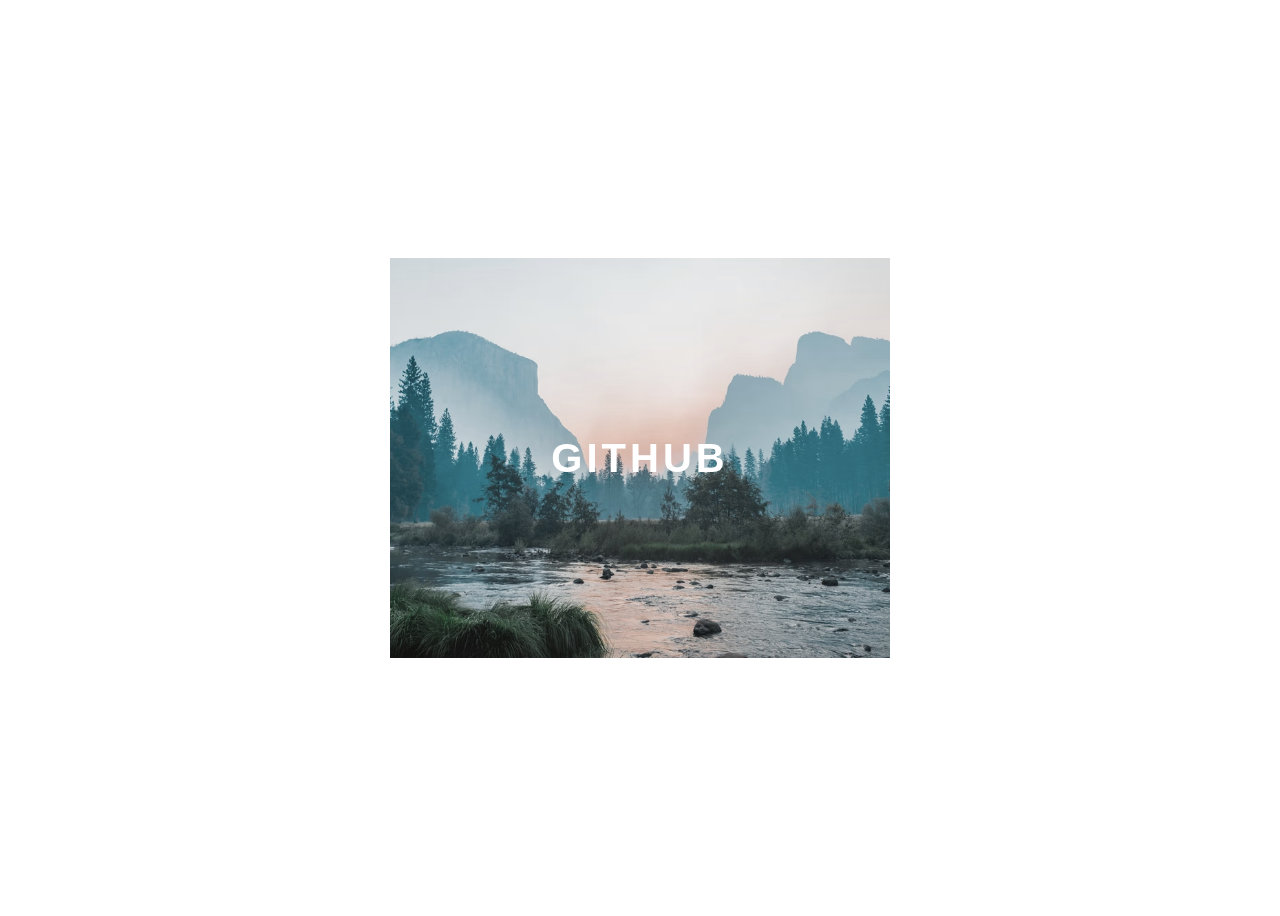
<file: HTML e CSS3/Card/index.html>
<!DOCTYPE html>
<html>
    <head>
        <meta charset="UTF-8">
        <meta name="viewport" content="width=device-width, initial-scale=1.0">
        <link rel="stylesheet" href="style.css">
        <title>Document</title>
    </head>
    <body>
        <div class="container">
            <div class="card">
                <div class="card-wrapper">
                    <h2>Github</h2>
                    <p>Veja meus projetos!</p>
                </div>
            </div>
        </div>
    </body>
</html>
</file>
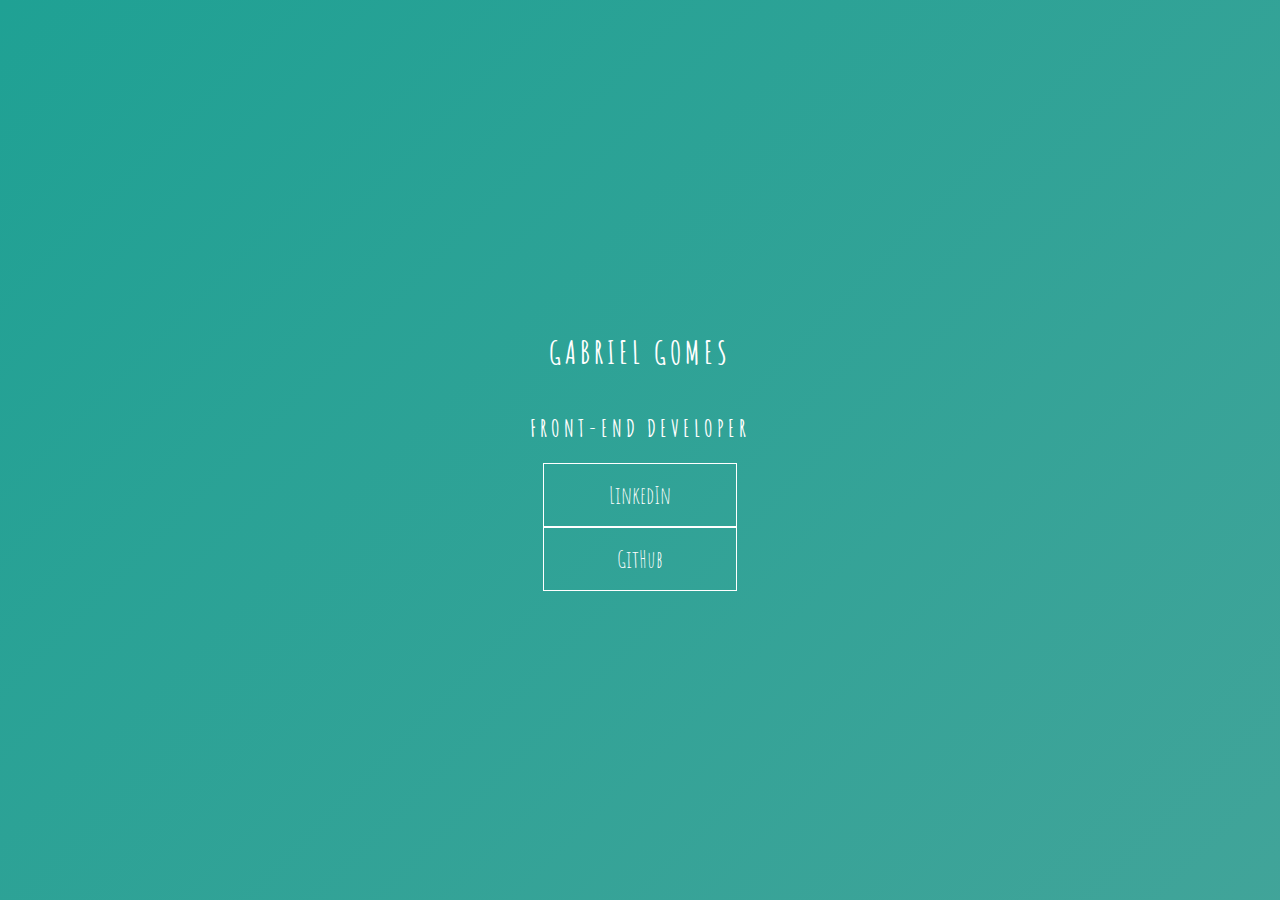
<file: HTML e CSS3/keyframes/index.html>
<!DOCTYPE html>
<html lang="eng">
    <head>
        <meta charset="UFT-8">
        <meta name="viewport" content="width=device-width, initial-scale=1.0">
        <link rel="stylesheet" href="style.css">
        <title>Document</title>
    </head>
    <body>
        <main class="wrapper">
            <h1>Gabriel Gomes</h1>
            <h2>Front-end Developer</h2>
            <div class="social-media">
                <a href="#">LinkedIn</a>
                <a href="#">GitHub</a>
            </div>
        </main>
    </body>
</html>
</file>
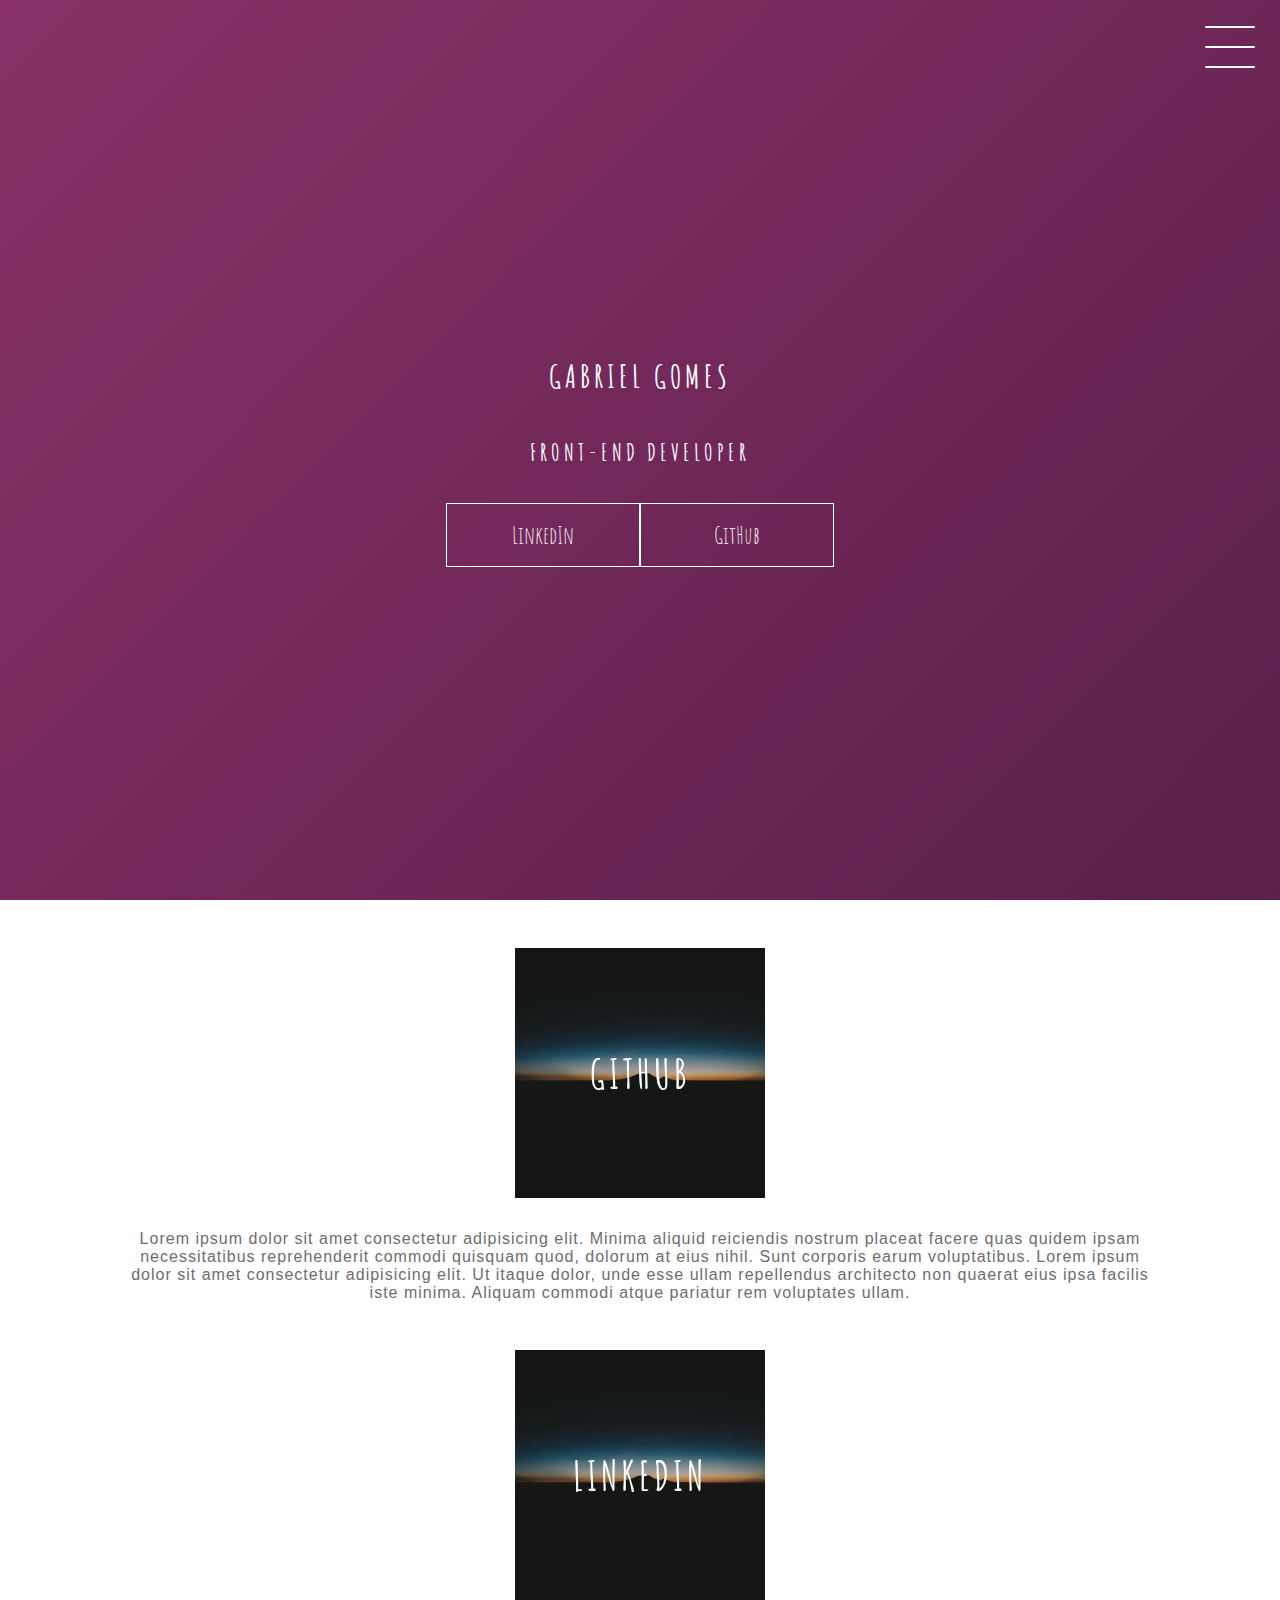
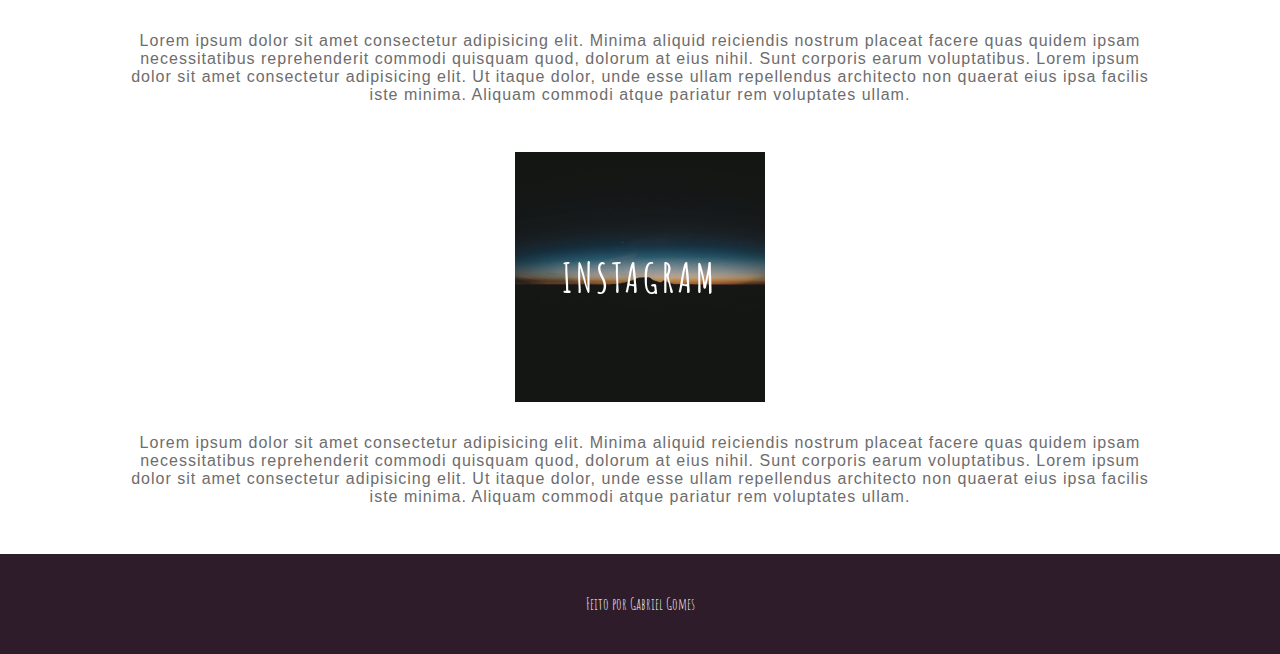
<file: HTML e CSS3/Projeto/index.html>
<!DOCTYPE html>
<html lang="en">
    <head>
        <meta charset="UTF-8">
        <meta name="viewport" content="width=device-width, initial-scale=1.0">
        <link rel="stylesheet" href="style.css">
        <title>Document</title>
    </head>
    <body>
       <header class="header-wrapper">
           <div class="header">
               <div class="checkbox-container">
                   <div class="checkbox-wrapper">
                       <input type="checkbox" id="toggle">
                       <label class="checkbox" for="toggle">
                           <div class="trace"></div>
                           <div class="trace"></div>
                           <div class="trace"></div>
                       </label>
                       <div class="menu"></div>
                       <nav class="menu-items">
                           <ul>
                               <li>
                                   <a href="#">Home</a>
                               </li>
                               <li>
                                <a href="#">Sobre</a>
                               </li>
                               <li>
                                <a href="#">Projetos</a>
                               </li>
                           </ul>
                       </nav>
                   </div>
               </div>
           </div>
           <h1>Gabriel Gomes</h1>
           <h2>Front-end Developer</h2>
           <div class="social-media">
               <a href="#">LinkedIn</a>
               <a href="#">GitHub</a>
           </div>
       </header>
       <main class="container">
            <div class="card-container">
                <div class="card-text">
                  Lorem ipsum dolor sit amet consectetur adipisicing elit. Minima aliquid reiciendis nostrum placeat facere quas quidem ipsam necessitatibus reprehenderit commodi quisquam quod, dolorum at eius nihil. Sunt corporis earum voluptatibus.
                  Lorem ipsum dolor sit amet consectetur adipisicing elit. Ut itaque dolor, unde esse ullam repellendus architecto non quaerat eius ipsa facilis iste minima. Aliquam commodi atque pariatur rem voluptates ullam.
                </div>
                <div class="card">
                    <div class="card-wrapper">
                        <h2>GitHub</h2>
                        <p>Veja meus projetos</p>
                    </div>
                </div>
            </div>
            <div class="card-container">
                <div class="card">
                    <div class="card-wrapper">
                        <h2>LinkedIn</h2>
                        <p>Acompanhe minha carreira!</p>
                    </div>
                </div>
                <div class="card-text">
                    Lorem ipsum dolor sit amet consectetur adipisicing elit. Minima aliquid reiciendis nostrum placeat facere quas quidem ipsam necessitatibus reprehenderit commodi quisquam quod, dolorum at eius nihil. Sunt corporis earum voluptatibus.
                    Lorem ipsum dolor sit amet consectetur adipisicing elit. Ut itaque dolor, unde esse ullam repellendus architecto non quaerat eius ipsa facilis iste minima. Aliquam commodi atque pariatur rem voluptates ullam.
                  </div>
            </div>
            <div class="card-container">
                <div class="card-text">
                  Lorem ipsum dolor sit amet consectetur adipisicing elit. Minima aliquid reiciendis nostrum placeat facere quas quidem ipsam necessitatibus reprehenderit commodi quisquam quod, dolorum at eius nihil. Sunt corporis earum voluptatibus.
                  Lorem ipsum dolor sit amet consectetur adipisicing elit. Ut itaque dolor, unde esse ullam repellendus architecto non quaerat eius ipsa facilis iste minima. Aliquam commodi atque pariatur rem voluptates ullam.
                </div>
                <div class="card">
                    <div class="card-wrapper">
                        <h2>Instagram</h2>
                        <p>Ou mais do meu dia-a-dia ;</p>
                    </div>
                </div>
            </div>
       </main>
       <footer class="footer">
            Feito por Gabriel Gomes
       </footer>
    </body>
</html>
</file>
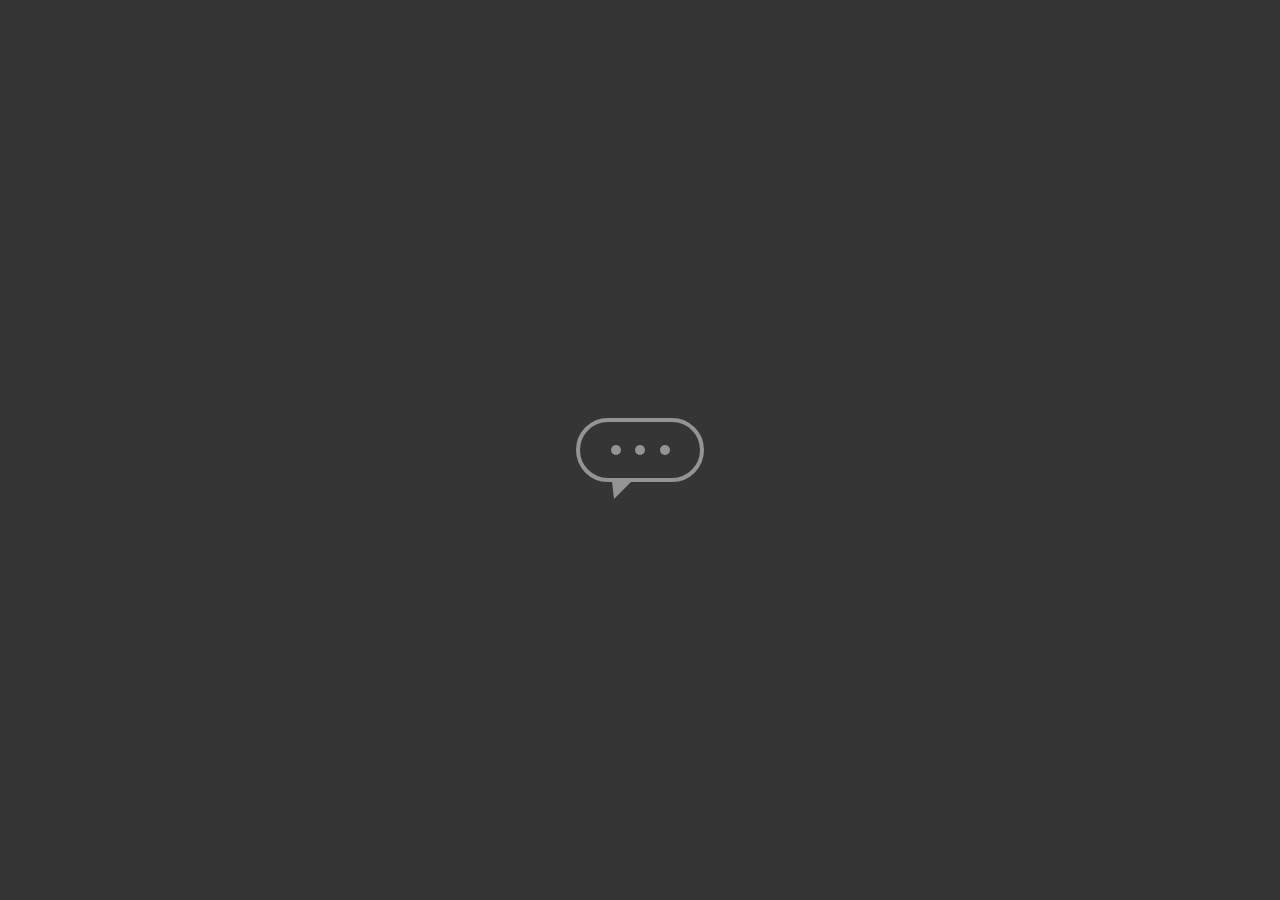
<file: HTML e CSS3/Ícone chat/index.html>
<!DOCTYPE html>
<html lang="eng">
    <head>
        <meta charset="UFT-8">
        <meta name="viewport" content="width=device-width, initial-scale=1.0">
        <link rel="stylesheet" href="style.css">
        <title>Document</title>
    </head>
    <body>
        <main class="wrapper">
           <div class="chatbot">
               <div class="chatbot__loading"></div>
               <div class="chatbot__loading"></div>
               <div class="chatbot__loading"></div>

           </div>
        </main>
    </body>
</html>
</file>
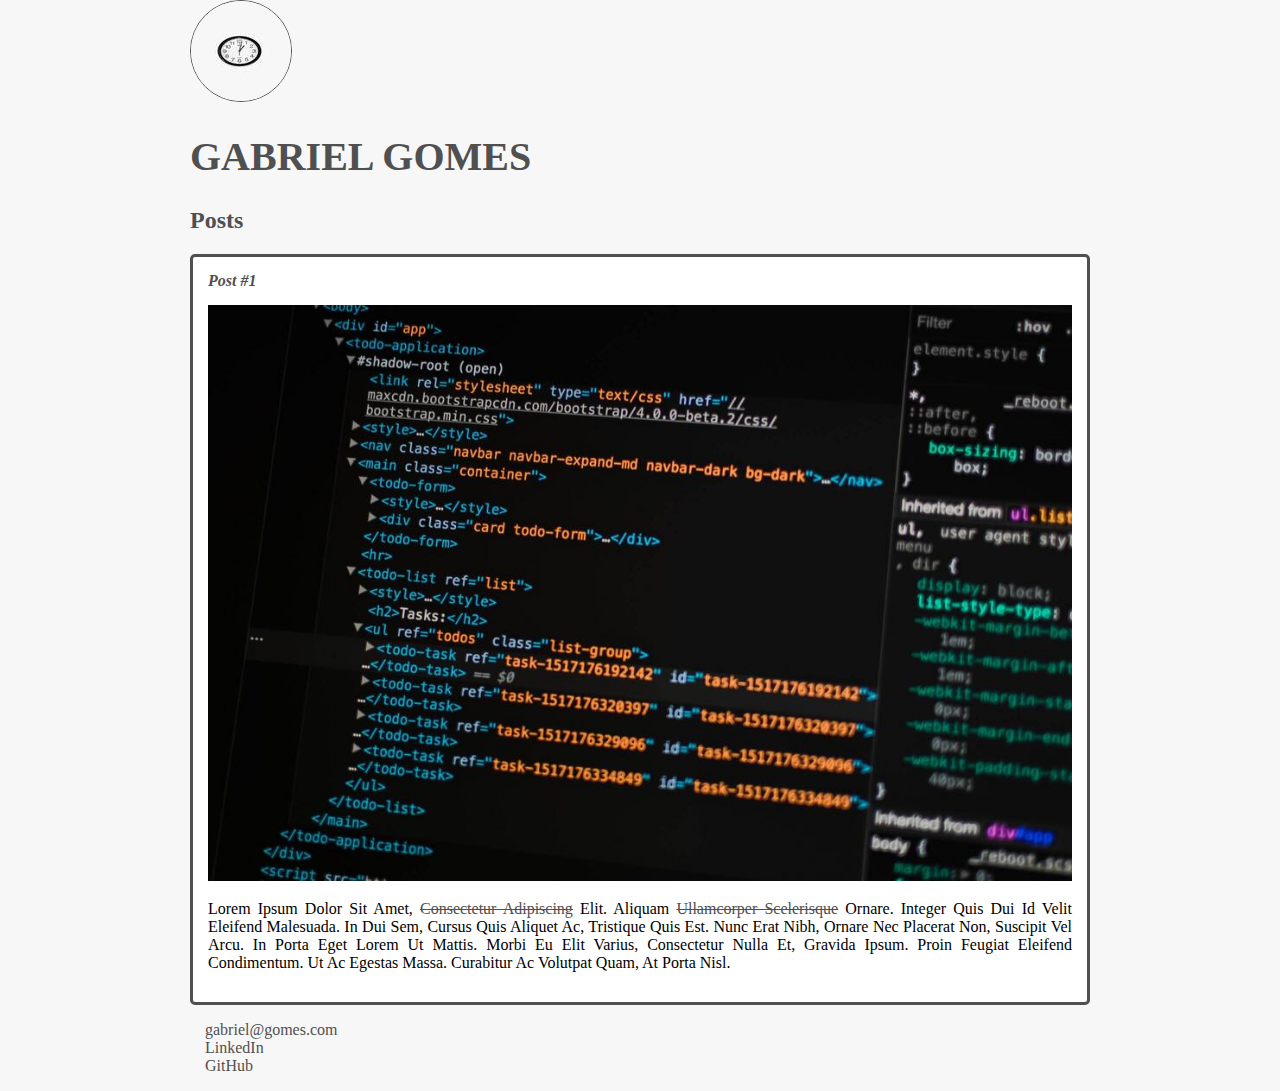
<file: HTML e CSS3/Introdução/curso-html5.html>
<!DOCTYPE html>
<html>
    <head>
        <meta charset="utf-8">
        <title>Gabriel Gomes</title>
        <link rel="stylesheet" href="style.css">
    </head>
    <body>
        <header>
            <img src="kiran-ck-iuEfQe4ozpo-unsplash.jpg" alt="Ilustração de um relógio" class="photo">
           <h1 id="title">Gabriel Gomes</h1> 
        </header>
        <section>
            <header>
                <h2 class="subtitle">Posts</h2>
            </header>
            <article class="post">
                <header>
                  <h3 class="post_title">Post #1</h3>  
                  <img src="pankaj-patel-u2Ru4QBXA5Q-unsplash.jpg" alt="Editor de texto contendo código HTML" class="post_image">
                 </header>
                    <p class="post_content">
                        Lorem ipsum dolor sit amet, <a href="https://www.linkedin.com/in/gabriel-gomes-91211223a/" target="_blank">consectetur adipiscing</a> elit. Aliquam <a href="mailto:gabriel@email.com">ullamcorper scelerisque</a> ornare. Integer quis dui id velit eleifend malesuada. In dui sem, cursus quis aliquet ac, tristique quis est. Nunc erat nibh, ornare nec placerat non, suscipit vel arcu. In porta eget lorem ut mattis. Morbi eu elit varius, consectetur nulla et, gravida ipsum. Proin feugiat eleifend condimentum. Ut ac egestas massa. Curabitur ac volutpat quam, at porta nisl. 
                    </p>
                </header>
            </article>
        </section>
        <footer>
            <ul class="contacts_list">
                <li>
                    <a href="mailto:gabriel@gomes.com" target="_blank">gabriel@gomes.com</a>
                </li>
                <li>
                    <a href="https://www.linkedin.com/in/gabriel-gomes-91211223a/" target="_blank">LinkedIn</a>
                </li>
                <li>
                    <a href="https://github.com/gabrielportelagomes" target="_blank">GitHub</a>
                </li>
            </ul>
        </footer>
    </body>
</html>
</file>
<file: HTML e CSS3/Card/style.css>
body {
    font-family: sans-serif;
}

.container {
    width: 100%;
    height: 100vh;
    display: flex;
    justify-content: center;
    align-items: center;
}

.card {
    height: 400px;
    width: 500px;
    background-image: url(./landscape.avif);
    background-position: center;
    background-repeat: no-repeat;
    background-size: cover;
    display: flex;
    justify-content: center;
    align-items: center;
    filter: grayscale(0.5);
    color: white;
    cursor: pointer;
    transition: 0.3s;
}

.card-wrapper {
    text-align: center;
    display: flex;
    flex-direction: column;
    justify-content: center;
    align-items: center;
    position: relative;
}

.card-wrapper::before {
    content: '';
    position: absolute;
    height: 100px;
    width: 100px;
    display: block;
    border: 1px solid white;
    opacity: 0;
    transition: 0.3s;
}

.card-wrapper h2 {
    font-size: 40px;
    text-transform: uppercase;
    letter-spacing: 4px;
    margin: 0;
    transition: 0.3s;
}

.card-wrapper p {
    font-size: 0;
    visibility: hidden;
    opacity: 0;
    font-weight: bold;
    text-transform: uppercase;
    transition: 0.3s;
}

.card:hover {
  filter: unset;  
}

.card:hover > .card-wrapper::before {
    height: 300px;
    width: 400px;
    opacity: 1;
}

.card:hover > .card-wrapper p {
    opacity: 1;
    visibility: visible;
    font-size: 14px;
}
</file>
<file: HTML e CSS3/keyframes/style.css>
@import url('https://fonts.googleapis.com/css2?family=Amatic+SC&family=Indie+Flower&display=swap');

body {
    margin: 0;
    padding: 0;
    color: #ffffff;
    font-family: 'amatic sc', sans-serif;
}

.wrapper {
    height: 100vh;
    width: 100vw;
    background: linear-gradient(-45deg, #5e0878, #085078, #4ca59b, #1fa194);
    background-size: 400% 400%;
    display: flex;
    flex-direction: column;
    justify-content: center;
    align-items: center;
    animation: backgroundTransition 8s ease-in-out infinite;
}

h1 {
    text-transform: uppercase;
    letter-spacing: 4px;
}

h2 {
    text-transform: uppercase;
    letter-spacing: 4px;
}

.social-meida {
    margin-top: 1rem;
    display: flex;
}

a {
    text-decoration: none;
    color: #ffffff;
    font-size: 24px;
    padding: 1rem 4rem;
    border: 1px solid #ffffff;
    min-width: 4rem;
    display: flex;
    justify-content: center;
    align-items: center;
    transition: .5s cubic-bezier(0.55, 0.025, 0.675, 0.97);
}

a:hover {
    color: #085078;
    background-color: #ffffff;
}

@keyframes backgroundTransition {
    0% {
        background-position: 0% 80%;
    }
    50% {
        background-position: 80% 100%;
    }
    100% {
        background-position: 0% 90%;
    }
}
</file>
<file: HTML e CSS3/Projeto/style.css>
@import url('https://fonts.googleapis.com/css2?family=Amatic+SC&display=swap');

body {
    padding: 0;
    margin: 0;
    color: #ffffff;
    font-family: 'amatic sc', sans-serif;
}

/* HEADER */

.header-wrapper {
    height: 100vh;
    width: 100vw;
    background: linear-gradient(-45deg, #050404, #2e1c2b, #4a1942, #893168);
    background-size: 400% 400%;
    display: flex;
    flex-direction: column;
    align-items: center;
    justify-content: center;
    position: relative;
    animation: backgroundTransition 8s ease-in-out infinite;
}

h1 {
    text-transform: uppercase;
    letter-spacing: 4px;
}

h2 {
    text-transform: uppercase;
    letter-spacing: 4px;
}

.social-media {
    margin-top: 1rem;
    display: flex;
}

.social-media a {
    text-decoration: none;
    color: #ffffff;
    font-size: 24px;
    padding: 1rem 4rem;
    border: 1px solid #ffffff;
    min-width: 4rem;
    display: flex;
    justify-content: center;
    align-items: center;
    transition: .5s cubic-bezier(0.55, 0.025, 0.675, 0.97);
}

a:hover {
    color: #2e1c2b;
    background-color: #ffffff;
}

@keyframes backgroundTransition {
    0% {
        background-position: 0% 80%;
    }
    50% {
        background-position: 80% 100%;
    }
    100% {
        background-position: 0% 90%;
    }
}

/* MENU HAMBURGUER */

.checkbox-container {
    display: flex;
    justify-content: center;
    align-items: center;
}

.checkbox {
    height: 100px;
    width: 100px;
    position: absolute;
    top: 0;
    right: 0;
    display: flex;
    justify-content: center;
    cursor: pointer;
    z-index: 9999;
    transition: 400ms ease-in-out 0s;
}

.checkbox .trace {
    width: 50px;
    height: 2px;
    background-color: #ffffff;
    position: absolute;
    border-radius: 4px;
    transition: 0.5s ease-in-out;
}

.checkbox .trace:nth-child(1) {
    top: 26px;
    transform: rotate(0);
}

.checkbox .trace:nth-child(2) {
    top: 46px;
    transform: rotate(0);
}

.checkbox .trace:nth-child(3) {
    top: 66px;
    transform: rotate(0);
}

#toggle {
    display: none;
}

/* MENU */

.menu {
    position: absolute;
    top: 28px;
    right: 30px;
    background: transparent;
    height: 40px;
    width: 40px;
    border-radius: 50%;
    box-shadow: 0px 0px 0px 0px #ffffff;
    z-index: -1;
    transition: 400ms ease-in-out 0s;
}

.menu-items {
    position: fixed;
    top: 0;
    left: 0;
    width: 100%;
    height: 100vh;
    display: flex;
    justify-content: center;
    align-items: center;
    z-index: 2;
    opacity: 0;
    visibility: hidden;
    transition: 400ms ease-in-out 0s;
}

.menu-items ul {
    list-style-type: none;
}

.menu-items ul li a {
    margin: 10px 0;
    color: #2e1c2b;
    text-decoration: none;
    text-transform: uppercase;
    letter-spacing: 4px;
    font-size: 40px;
}

/* ANIMAÇÃO DO MENU */

#toggle:checked + .checkbox .trace:nth-child(1) {
    transform: rotate(45deg);
    background-color: #2e1c2b;
    top: 47px;
}

#toggle:checked + .checkbox .trace:nth-child(2) {
    transform: translateX(-100px);
    width: 30px;
    visibility: hidden;
    opacity: 0;
}

#toggle:checked + .checkbox .trace:nth-child(3) {
    transform: rotate(-45deg);
    background-color: #2e1c2b;
    top: 48px;
}

#toggle:checked + .checkbox {
   background-color: white;
}

#toggle:checked ~ .menu {
    box-shadow: 0px 0px 0px 100vmax white;
    z-index: 1;
 }

 #toggle:checked ~ .menu-items {
    visibility: visible;
    opacity: 1;
 }

 /* CARDS */

 .container {
     width: 100%;
     height: auto;
     display: flex;
     flex-direction: column;
     justify-content: space-evenly;
     align-items: center;
     margin: 3rem 0;
 }

 .card-container {
     display: flex;
     align-items: center;
     justify-content: space-evenly;
     width: 90%;
 }

 .card {
    height: 300px;
    width: 400px;
    margin: 3rem 0 0;
    background-image: url('./image.jpg'); 
    background-position: center;
    background-repeat: no-repeat;
    background-size: cover;
    display: flex;
    justify-content: center;
    align-items: center;
    filter: grayscale(0.5);
    color: #ffffff;
    cursor: pointer;
    transition: 0.3s;
 }

 .card-text {
     width: 40%;
     font-family: sans-serif;
     letter-spacing: 1px;
     color: rgb(109, 109, 109);
 }

 .card-wrapper {
     text-align: center;
     display: flex;
     flex-direction: column;
     justify-content: center;
     align-items: center;
     position: relative;
 }

 .card-wrapper::before {
     content: '';
     position: absolute;
     height: 100px;
     width: 100px;
     display: block;
     border: 1px solid #ffffff;
     opacity: 0;
     transition: 0.3s;
 }

 .card-wrapper h2 {
     font-size: 40px;
     text-transform: uppercase;
     letter-spacing: 4px;
     margin: 0;
     transition: 0.3s;
 }

 .card-wrapper p {
     font-size: 0;
     visibility: hidden;
     opacity: 0;
     font-weight: bold;
     text-transform: uppercase;
     transition: 0.3s;
 }

 .card:hover {
     filter: unset;
 }

 .card:hover > .card-wrapper::before {
     opacity: 1;
     width: 350px;
     height: 250px;
 }

 .card:hover > .card-wrapper p {
     font-size: 14px;
     opacity: 1;
     visibility: visible;
 }

 /* FOOTER */

 .footer {
     height: 100px;
     width: 100%;
     display: flex;
     justify-content: center;
     align-items: center;
     background-color: #2e1c2b;
 }

 /* RESPONSIVO */

 @media (max-width: 800px) {
     .social-media {
         display: flex;
         flex-direction: column;
     }
 }

 .container {
     margin-top: 0;
 }

 .card-container {
     flex-direction: column
     ;
 }

 .container .card-container:nth-child(1),
 .container .card-container:nth-child(3) {
     flex-direction: column-reverse;
 }

 .card {
     height: 250px;
     width: 250px;
 }

 .card-text {
     width: 90%;
     margin-top: 2rem;
     text-align: center;
 }

 .card:hover > .card-wrapper::before {
     height: 190px;
     width: 190px;
 }
</file>
<file: HTML e CSS3/Ícone chat/style.css>
body {
    margin: 0;
    padding: 0;
    font-family: sans-serif;
}

.wrapper {
    height: 100vh;
    width: 100vw;
    background-color: rgb(53, 53, 53);
    display: flex;
    justify-content: center;
    align-items: center;
}

.chatbot {
    height: 4rem;
    width: 8rem;
    border-radius: 36px;
    border: 4px solid #949494;
    padding: 0 1rem;
    box-sizing: border-box;
    display: flex;
    justify-content: space-evenly;
    align-items: center;
    position: relative;
    transform: translateY(0);
    animation: chatTranslate 2s ease-in-out infinite;
}

.chatbot::before {
    content: '';
    width: 0;
    height: 0;
    position: absolute;
    bottom: -1.3rem;
    left: 2rem;
    border-left: 2px solid transparent;
    border-right: 17px solid transparent;
    border-top: 17px solid #949494;
}

.chatbot__loading {
    height: 10px;
    width: 10px;
    border-radius: 50%;
    background-color: #949494;
    transform: scale(1);
}

.chatbot__loading:nth-child(1) {
    animation: pulse 1.5s ease-in-out infinite;
}

.chatbot__loading:nth-child(2) {
    animation: pulse 1.5s ease-in-out infinite;
    animation-delay: 2s;
}

.chatbot__loading:nth-child(3) {
    animation: pulse 1.5s ease-in-out infinite;
    animation-delay: 4s;
}


@keyframes pulse {
    0% {
        transform: scale(1); 
     }
     50% {
         transform: scale(1.5);
     }
     100% {
         transform: scale(1);
     }
}

@keyframes chatTranslate {
    0% {
       transform: translateY(0); 
    }
    50% {
        transform: translateY(15px);
    }
    100% {
        transform: translateY(0);
    }

}
</file>
<file: HTML e CSS3/Introdução/style.css>
body {
    background: #f7f7f7;
    font-family: verdana;
    max-width: 900px;
    margin: auto;
}

.photo {
    border: 1px solid #505050;
    border-radius: 50%;
}

#title, .subtitle, .post_title {
    color: #505050;
}

#title {
    font-size: 40px;
    text-transform: uppercase;
}

a {
    text-decoration: line-through;
    color: #505050;
}

.post_title {
    font-size: 16px; 
    font-style: italic;
    margin: 0;
    margin-bottom: 15px;
}

.post {
    background: #fff;
    padding: 15px;
    border: 3px solid #505050;
    margin-bottom: 15px;
    border-radius: 5px;
}

.post_content {
  margin: 0;
  margin-bottom: 15px; 
  text-transform: capitalize; 
  text-align: justify;
}

.post_image {
  margin-bottom: 15px;  
  width: 100%;
}

.contacts_list {
    list-style-type: none;
    padding-left: 15px;
}

.contacts_list li a {
    text-decoration: none;
}
</file>
